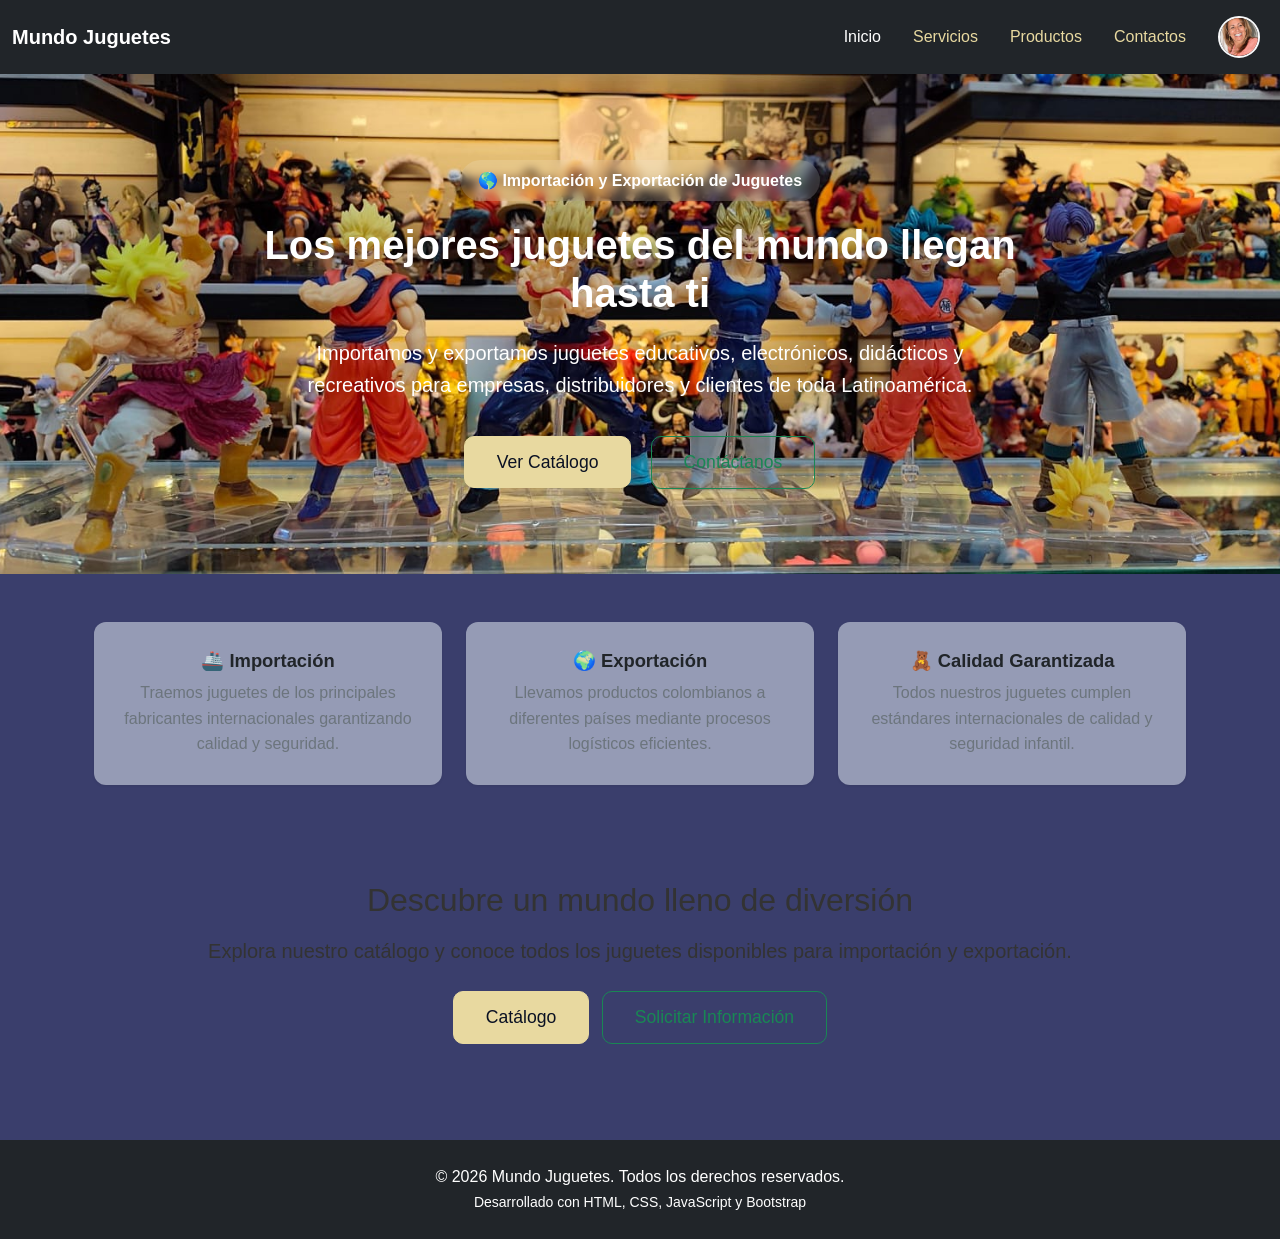
<file: index.html>
<!DOCTYPE html>
<html lang="es">
<head>
    <meta charset="UTF-8">
    <meta name="viewport" content="width=device-width, initial-scale=1.0">
    <title>Mundo Juguetes</title>

    <!-- Bootstrap CSS -->
    <link href="https://cdn.jsdelivr.net/npm/bootstrap@5.3.0/dist/css/bootstrap.min.css" rel="stylesheet">

    <!-- CSS -->
    <link rel="stylesheet" href="src/styles/style.css">
</head>

<body>
    

<!-- ================= NAVBAR ================= -->

<nav class="navbar navbar-expand-lg navbar-dark bg-dark sticky-top">

    <div class="container-fluid">

        <a class="navbar-brand" href="index.html">
            <strong>Mundo Juguetes</strong>
        </a>

        <button class="navbar-toggler"
                type="button"
                data-bs-toggle="collapse"
                data-bs-target="#navbarNav">

            <span class="navbar-toggler-icon"></span>

        </button>

        <div class="collapse navbar-collapse" id="navbarNav">

            <ul class="navbar-nav ms-auto align-items-center">

                <li class="nav-item">
                    <a class="nav-link active" href="index.html">
                        Inicio
                    </a>
                </li>

                <li class="nav-item">
                    <a class="nav-link" href="public/servicios.html">
                        Servicios
                    </a>
                </li>

                <li class="nav-item">
                    <a class="nav-link" href="public/productos.html">
                        Productos
                    </a>
                </li>

                <li class="nav-item">
                    <a class="nav-link" href="public/contactos.html">
                        Contactos
                    </a>
                </li>

                <!-- PERFIL -->

                <li class="nav-item dropdown ms-3">

                    <a class="nav-link dropdown-toggle d-flex align-items-center"
                       href="#"
                       id="perfilDropdown"
                       role="button"
                       data-bs-toggle="dropdown"
                       aria-expanded="false">

                        <img src="src/img/perfil.jpeg"
                             alt="Perfil"
                             class="rounded-circle border border-2 border-light"
                             width="42"
                             height="42">

                    </a>

                    <ul class="dropdown-menu dropdown-menu-end shadow p-0"
                        style="width:320px;border-radius:20px;overflow:hidden;">

                        <li class="text-center bg-light py-4">

                            <img src="src/img/perfil.jpeg"
                                 class="rounded-circle border border-3 border-primary"
                                 width="90"
                                 height="90">

                            <h5 class="mt-3 mb-1">
                                Magno
                            </h5>

                            <small class="text-muted">
                                magno@gmail.com
                            </small>

                            <div class="mt-3">

                                <button
                                    class="btn btn-outline-primary rounded-pill"
                                    data-bs-toggle="modal"
                                    data-bs-target="#perfilModal">

                                    Ver perfil

                                </button>

                            </div>

                        </li>

                        <li><hr class="dropdown-divider"></li>

                        <li>

                            <button
                                class="dropdown-item"
                                data-bs-toggle="modal"
                                data-bs-target="#perfilModal">

                                👤 Mi Perfil

                            </button>

                        </li>

                        <li>

                            <a class="dropdown-item"
                               href="public/productos.html">

                                🧸 Productos

                            </a>

                        </li>

                        <li>

                            <a class="dropdown-item"
                               href="public/contactos.html">

                                📩 Contacto

                            </a>

                        </li>

                        <li><hr class="dropdown-divider"></li>

                        <li>

                            <a class="dropdown-item text-danger"
                               href="#">

                                🚪 Cerrar sesión

                            </a>

                        </li>

                    </ul>

                </li>

            </ul>

        </div>

    </div>

</nav>
<!-- ================= HERO ================= -->

<main>

    <section class="hero-section">

        <div class="container hero-content">

            <span class="hero-badge">
                🌎 Importación y Exportación de Juguetes
            </span>

            <h1 class="hero-title">
                Los mejores juguetes del mundo llegan hasta ti
            </h1>

            <p class="hero-subtitle">
                Importamos y exportamos juguetes educativos,
                electrónicos, didácticos y recreativos para empresas,
                distribuidores y clientes de toda Latinoamérica.
            </p>

            <div class="hero-buttons">

                <a href="public/productos.html"
                   class="btn btn-primary btn-lg">

                    Ver Catálogo

                </a>

                <a href="public/contactos.html"
                   class="btn btn-outline-success btn-lg">

                    Contáctanos

                </a>

            </div>

        </div>

    </section>

    <!-- ================= CARACTERÍSTICAS ================= -->

    <section class="features-section">

        <div class="container">

            <div class="row g-4">

                <div class="col-md-4">

                    <div class="card h-100">

                        <div class="card-body">

                            <h5 class="card-title">
                                🚢 Importación
                            </h5>

                            <p class="card-text">
                                Traemos juguetes de los principales fabricantes
                                internacionales garantizando calidad y seguridad.
                            </p>

                        </div>

                    </div>

                </div>

                <div class="col-md-4">

                    <div class="card h-100">

                        <div class="card-body">

                            <h5 class="card-title">
                                🌍 Exportación
                            </h5>

                            <p class="card-text">
                                Llevamos productos colombianos a diferentes
                                países mediante procesos logísticos eficientes.
                            </p>

                        </div>

                    </div>

                </div>

                <div class="col-md-4">

                    <div class="card h-100">

                        <div class="card-body">

                            <h5 class="card-title">
                                🧸 Calidad Garantizada
                            </h5>

                            <p class="card-text">
                                Todos nuestros juguetes cumplen estándares
                                internacionales de calidad y seguridad infantil.
                            </p>

                        </div>

                    </div>

                </div>

            </div>

        </div>

    </section>

    <!-- ================= CTA ================= -->

    <section class="cta-section">

        <div class="container text-center">

            <h2>
                Descubre un mundo lleno de diversión
            </h2>

            <p class="lead">
                Explora nuestro catálogo y conoce todos los juguetes
                disponibles para importación y exportación.
            </p>

            <div class="mt-4">

                <a href="public/productos.html"
                   class="btn btn-primary btn-lg me-2">

                    Catálogo

                </a>

                <a href="public/contactos.html"
                   class="btn btn-outline-success btn-lg">

                    Solicitar Información

                </a>

            </div>

        </div>

    </section>

</main>
<!-- ================= FOOTER ================= -->

<footer class="bg-dark text-white text-center py-4 mt-5">

    <div class="container">

        <p class="mb-0">
            &copy; 2026 Mundo Juguetes. Todos los derechos reservados.
        </p>

        <small>
            Desarrollado con HTML, CSS, JavaScript y Bootstrap
        </small>

    </div>

</footer>

<!-- ================= MODAL MI PERFIL ================= -->

<div class="modal fade"
     id="perfilModal"
     tabindex="-1"
     aria-hidden="true">

    <div class="modal-dialog modal-dialog-centered">

        <div class="modal-content border-0 rounded-4 overflow-hidden shadow-lg">

            <!-- Encabezado -->

            <div class="modal-header text-center justify-content-center border-0"
                 style="background:#0A1123;">

                <h3 class="fw-bold text-warning m-0">
                    👤 Mi Perfil
                </h3>

                <button
                    type="button"
                    class="btn-close btn-close-white position-absolute end-0 me-3"
                    data-bs-dismiss="modal">
                </button>

            </div>

            <!-- Cuerpo -->

            <div class="modal-body text-center p-4"
                 style="background:#F8F9FA;">

                <img src="src/img/perfil.jpeg"
                     class="rounded-circle shadow mb-4"
                     alt="Perfil"
                     style="
                     width:160px;
                     height:160px;
                     object-fit:cover;
                     border:6px solid #E8D9A0;">

                <div class="card border-0 shadow-sm mb-3 rounded-4">

                    <div class="card-body text-start">

                        <h5 class="fw-bold text-dark">
                            👤 Usuario
                        </h5>

                        <p class="fs-5 mb-0">
                            Magno
                        </p>

                    </div>

                </div>

                <div class="card border-0 shadow-sm mb-3 rounded-4">

                    <div class="card-body text-start">

                        <h5 class="fw-bold text-dark">
                            📧 Correo
                        </h5>

                        <p class="fs-5 mb-0">
                            magno@gmail.com
                        </p>

                    </div>

                </div>

                <div class="card border-0 shadow-sm rounded-4">

                    <div class="card-body text-start">

                        <h5 class="fw-bold text-dark">
                            ❤️ Hobby
                        </h5>

                        <p class="mb-0">
                            Me gusta disfrutar y ser feliz con un corazón.
                        </p>

                    </div>

                </div>

            </div>

            <!-- Pie -->

            <div class="modal-footer justify-content-center border-0">

                <button
                    class="btn btn-primary px-5"
                    data-bs-dismiss="modal">

                    Cerrar

                </button>

            </div>

        </div>

    </div>

</div>

<!-- Bootstrap JS -->

<script src="https://cdn.jsdelivr.net/npm/bootstrap@5.3.0/dist/js/bootstrap.bundle.min.js"></script>

<!-- JS -->

<script src="src/scripts/script.js"></script>

</body>
</html>
</file>
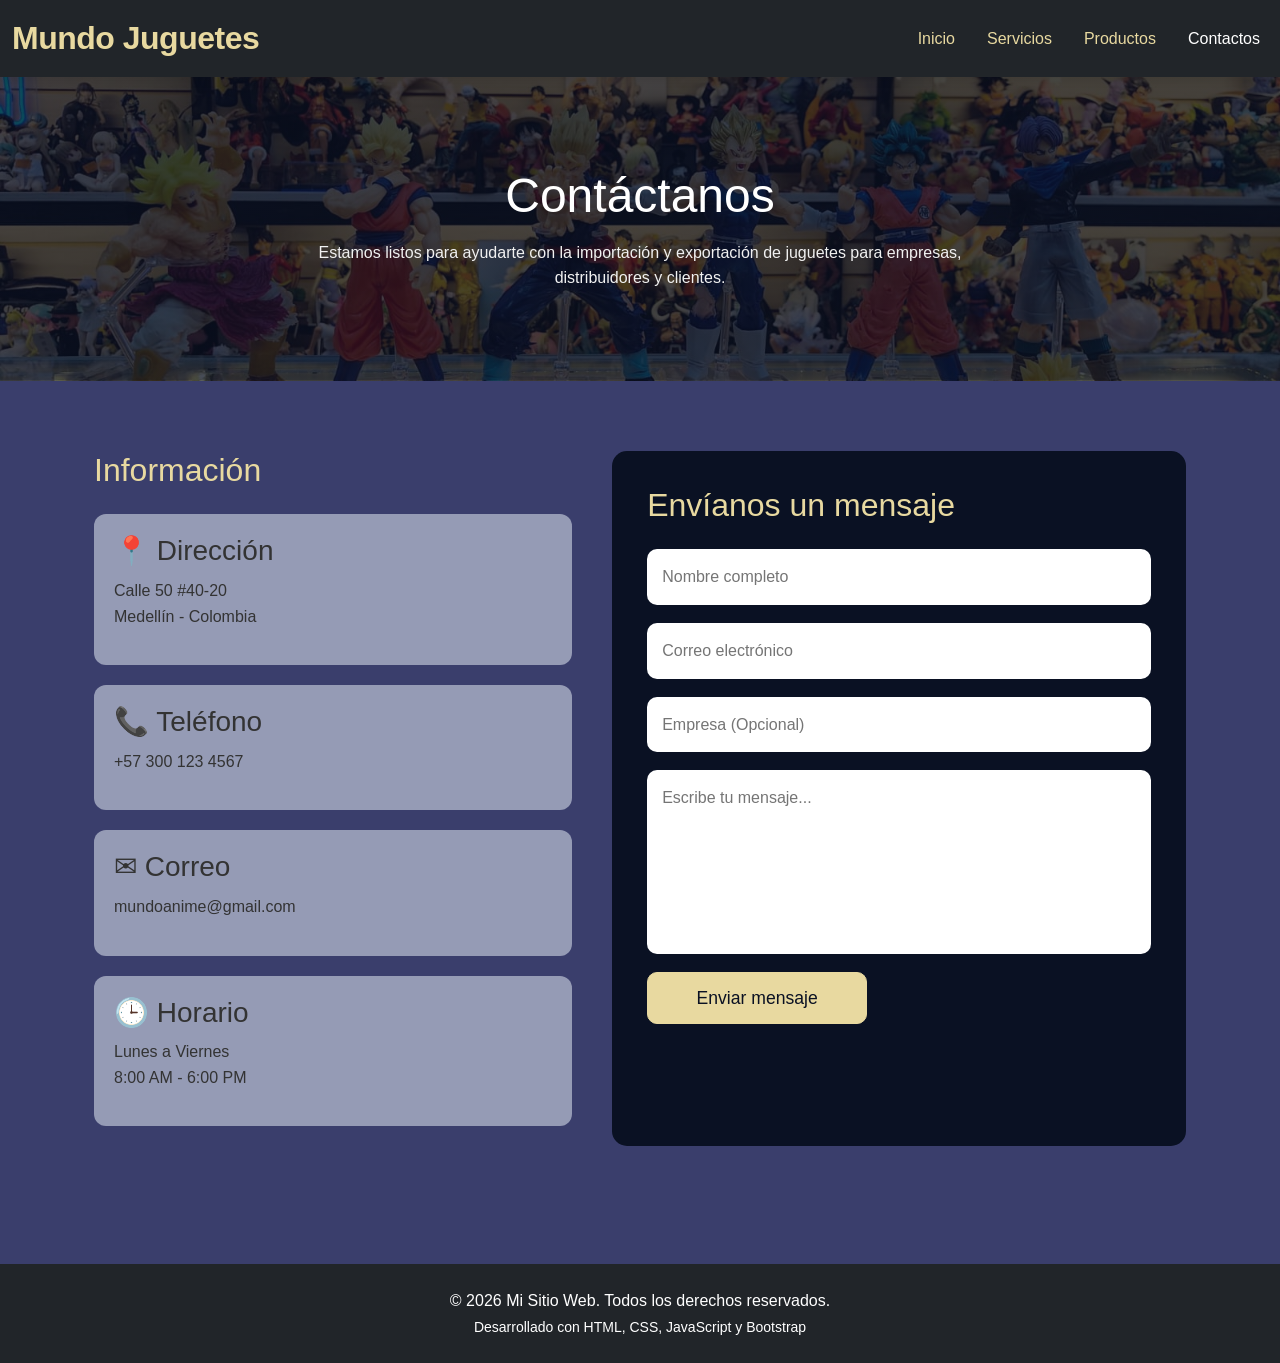
<file: public/contactos.html>
<!DOCTYPE html>
<html lang="es">
<head>
    <meta charset="UTF-8">
    <meta name="viewport" content="width=device-width, initial-scale=1.0">
    <title>Contactos - Mi Sitio Web</title>
    <!-- Bootstrap CSS -->
    <link href="https://cdn.jsdelivr.net/npm/bootstrap@5.3.0/dist/css/bootstrap.min.css" rel="stylesheet">
    <!-- Bootstrap Icons -->
    <link href="https://cdn.jsdelivr.net/npm/bootstrap-icons@1.11.0/font/bootstrap-icons.css" rel="stylesheet">
    <!-- Custom CSS -->
    <link rel="stylesheet" href="../src/styles/style.css">
</head>
<body>
    <nav class="navbar navbar-expand-lg navbar-dark bg-dark sticky-top">
        <div class="container-fluid">
            <a class="navbar-brand nav-brand" href="../index.html">Mundo Juguetes</a>

            <button class="navbar-toggler" type="button" data-bs-toggle="collapse" data-bs-target="#navbarNav">
                <span class="navbar-toggler-icon"></span>
            </button>

            <div class="collapse navbar-collapse" id="navbarNav">
                <ul class="navbar-nav ms-auto">
                    <li class="nav-item">
                        <a class="nav-link" href="../index.html">Inicio</a>
                    </li>
                    <li class="nav-item">
                        <a class="nav-link" href="servicios.html">Servicios</a>
                    </li>
                    <li class="nav-item">
                        <a class="nav-link" href="productos.html">Productos</a>
                    </li>
                    <li class="nav-item">
                        <a class="nav-link active" href="contactos.html">Contactos</a>
                    </li>
                </ul>
            </div>
        </div>
    </nav>

<main>

<section class="contacto-hero">

    <div class="container">

        <h1>Contáctanos</h1>

        <p>
            Estamos listos para ayudarte con la importación y exportación
            de juguetes para empresas, distribuidores y clientes.
        </p>

    </div>

</section>

<section class="contacto-section">

    <div class="container contacto-grid">

        <div class="info-contacto">

            <h2>Información</h2>

            <div class="info-card">

                <h3>📍 Dirección</h3>

                <p>
                    Calle 50 #40-20<br>
                    Medellín - Colombia
                </p>

            </div>

            <div class="info-card">

                <h3>📞 Teléfono</h3>

                <p>+57 300 123 4567</p>

            </div>

            <div class="info-card">

                <h3>✉ Correo</h3>

                <p>mundoanime@gmail.com</p>

            </div>

            <div class="info-card">

                <h3>🕒 Horario</h3>

                <p>

                    Lunes a Viernes<br>

                    8:00 AM - 6:00 PM

                </p>

            </div>

        </div>

        <div class="formulario-contacto">

            <h2>Envíanos un mensaje</h2>

            <form>

                <input
                    type="text"
                    placeholder="Nombre completo"
                    required
                >

                <input
                    type="email"
                    placeholder="Correo electrónico"
                    required
                >

                <input
                    type="text"
                    placeholder="Empresa (Opcional)"
                >

                <textarea
                    rows="6"
                    placeholder="Escribe tu mensaje..."
                    required
                ></textarea>

                <button class="btn btn-primary btn-lg">

                    Enviar mensaje

                </button>

            </form>

        </div>

    </div>

</section>

</main>

    <footer class="bg-dark text-white text-center py-4 mt-5">
        <div class="container">
            <p class="mb-0">&copy; 2026 Mi Sitio Web. Todos los derechos reservados.</p>
            <small>Desarrollado con HTML, CSS, JavaScript y Bootstrap</small>
        </div>
    </footer>

    <!-- Bootstrap JS -->
    <script src="https://cdn.jsdelivr.net/npm/bootstrap@5.3.0/dist/js/bootstrap.bundle.min.js"></script>
    <!-- Custom JS -->
    <script src="../src/scripts/script.js"></script>

    <script>
        const form = document.getElementById('contactForm');
        form.addEventListener('submit', function (e) {
            e.preventDefault();
            if (!form.checkValidity()) {
                e.stopPropagation();
                form.classList.add('was-validated');
                return;
            }
            form.reset();
            form.classList.remove('was-validated');
            document.getElementById('successAlert').classList.remove('d-none');
        });
    </script>
</body>
</html>
</file>
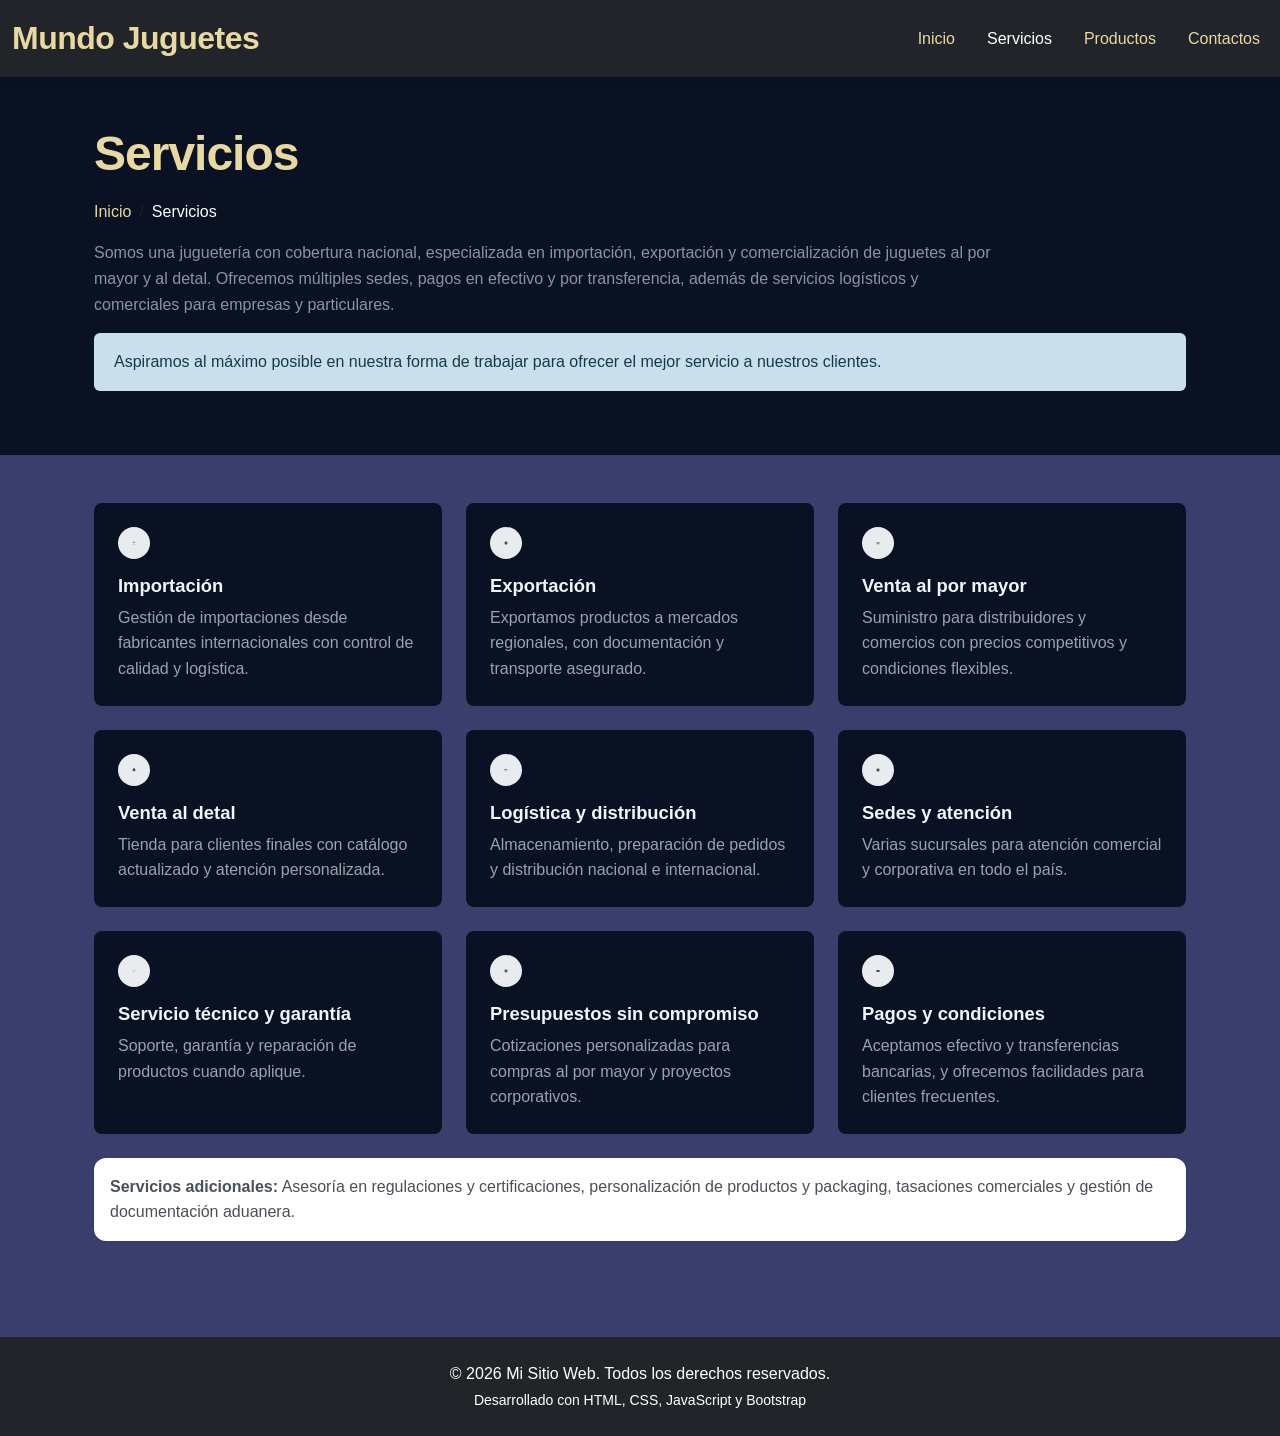
<file: public/servicios.html>
<!DOCTYPE html>
<html lang="es">
<head>
    <meta charset="UTF-8">
    <meta name="viewport" content="width=device-width, initial-scale=1.0">
    <title>Servicios - Mi Sitio Web</title>

    <!-- Bootstrap CSS -->
    <link href="https://cdn.jsdelivr.net/npm/bootstrap@5.3.0/dist/css/bootstrap.min.css" rel="stylesheet">

    <!-- Estilos personalizados -->
    <link rel="stylesheet" href="../src/styles/style.css">
</head>

<body>

    <!-- Navegación -->
    <nav class="navbar navbar-expand-lg navbar-dark bg-dark sticky-top">
        <div class="container-fluid">
            <a class="navbar-brand nav-brand" href="../index.html">Mundo Juguetes</a>

            <button class="navbar-toggler" type="button" data-bs-toggle="collapse" data-bs-target="#navbarNav">
                <span class="navbar-toggler-icon"></span>
            </button>

            <div class="collapse navbar-collapse" id="navbarNav">
                <ul class="navbar-nav ms-auto">
                    <li class="nav-item">
                        <a class="nav-link" href="../index.html">Inicio</a>
                    </li>
                    <li class="nav-item">
                        <a class="nav-link active" href="servicios.html">Servicios</a>
                    </li>
                    <li class="nav-item">
                        <a class="nav-link" href="productos.html">Productos</a>
                    </li>
                    <li class="nav-item">
                        <a class="nav-link" href="contactos.html">Contactos</a>
                    </li>
                </ul>
            </div>
        </div>
    </nav>

    <!-- Contenido Principal -->

    <!-- Encabezado oscuro similar a la imagen -->
    <section class="hero-servicios py-5">
        <div class="container">
            <div class="row mb-3">
                <div class="col-12 text-white">
                    <h1 class="titulo-animado">Servicios</h1>
                    <nav aria-label="breadcrumb" class="mt-2">
                        <ol class="breadcrumb" style="background:transparent;padding:0;">
                            <li class="breadcrumb-item"><a href="../index.html" style="color:var(--primary-color);">Inicio</a></li>
                            <li class="breadcrumb-item active text-white" aria-current="page">Servicios</li>
                        </ol>
                    </nav>
                    <p class="subtitulo-animado" style="max-width:900px;">Somos una juguetería con cobertura nacional, especializada en importación, exportación y comercialización de juguetes al por mayor y al detal. Ofrecemos múltiples sedes, pagos en efectivo y por transferencia, además de servicios logísticos y comerciales para empresas y particulares.</p>
                    <div class="info-box mt-3">Aspiramos al máximo posible en nuestra forma de trabajar para ofrecer el mejor servicio a nuestros clientes.</div>
                </div>
            </div>
        </div>
    </section>

    <!-- Área clara con tarjetas de servicios -->
    <section class="services-grid py-5">
        <div class="container">
            <div class="row gy-4">
                <div class="col-md-4">
                    <div class="card servicio-card p-4 h-100">
                        <div class="icono" aria-hidden="true">
                            <svg viewBox="0 0 24 24" xmlns="http://www.w3.org/2000/svg">
                                <path d="M2 16s2 2 6 2 6-2 6-2 4 2 6 2v2H2v-2z" fill="currentColor" />
                                <path d="M6 10l6-4 6 4v2H6v-2z" fill="currentColor" />
                                <rect x="11" y="3" width="2" height="5" fill="currentColor" />
                            </svg>
                        </div>
                        <h5 class="card-title">Importación</h5>
                        <p class="card-text">Gestión de importaciones desde fabricantes internacionales con control de calidad y logística.</p>
                    </div>
                </div>

                <div class="col-md-4">
                    <div class="card servicio-card p-4 h-100">
                        <div class="icono" aria-hidden="true">
                            <svg viewBox="0 0 24 24" xmlns="http://www.w3.org/2000/svg">
                                <circle cx="12" cy="12" r="9" fill="currentColor" />
                                <path d="M2 12h20" stroke="currentColor" stroke-width="1" stroke-linecap="round" />
                                <path d="M12 2v20" stroke="currentColor" stroke-width="1" stroke-linecap="round" />
                                <path d="M5 5c3 3 11 3 14 0" stroke="currentColor" stroke-width="0.8" stroke-linecap="round" />
                                <path d="M5 19c3-3 11-3 14 0" stroke="currentColor" stroke-width="0.8" stroke-linecap="round" />
                            </svg>
                        </div>
                        <h5 class="card-title">Exportación</h5>
                        <p class="card-text">Exportamos productos a mercados regionales, con documentación y transporte asegurado.</p>
                    </div>
                </div>

                <div class="col-md-4">
                    <div class="card servicio-card p-4 h-100">
                        <div class="icono" aria-hidden="true">
                            <svg viewBox="0 0 24 24" xmlns="http://www.w3.org/2000/svg">
                                <rect x="3" y="7" width="7" height="6" rx="1" fill="currentColor" />
                                <rect x="14" y="7" width="7" height="6" rx="1" fill="currentColor" />
                                <rect x="3" y="15" width="18" height="4" rx="1" fill="currentColor" />
                            </svg>
                        </div>
                        <h5 class="card-title">Venta al por mayor</h5>
                        <p class="card-text">Suministro para distribuidores y comercios con precios competitivos y condiciones flexibles.</p>
                    </div>
                </div>

                <div class="col-md-4">
                    <div class="card servicio-card p-4 h-100">
                        <div class="icono" aria-hidden="true">
                            <svg viewBox="0 0 24 24" xmlns="http://www.w3.org/2000/svg">
                                <path d="M6 2h12l2 6v10a1 1 0 0 1-1 1H5a1 1 0 0 1-1-1V8l2-6z" fill="currentColor" />
                                <rect x="8" y="9" width="8" height="2" rx="0.5" fill="rgba(0,0,0,0.12)" />
                            </svg>
                        </div>
                        <h5 class="card-title">Venta al detal</h5>
                        <p class="card-text">Tienda para clientes finales con catálogo actualizado y atención personalizada.</p>
                    </div>
                </div>

                <div class="col-md-4">
                    <div class="card servicio-card p-4 h-100">
                        <div class="icono" aria-hidden="true">
                            <svg viewBox="0 0 24 24" xmlns="http://www.w3.org/2000/svg">
                                <rect x="2" y="8" width="14" height="6" rx="1" fill="currentColor" />
                                <rect x="17" y="9" width="5" height="4" rx="1" fill="currentColor" />
                                <circle cx="7" cy="18" r="1.6" fill="currentColor" />
                                <circle cx="18" cy="18" r="1.6" fill="currentColor" />
                            </svg>
                        </div>
                        <h5 class="card-title">Logística y distribución</h5>
                        <p class="card-text">Almacenamiento, preparación de pedidos y distribución nacional e internacional.</p>
                    </div>
                </div>

                <div class="col-md-4">
                    <div class="card servicio-card p-4 h-100">
                        <div class="icono" aria-hidden="true">
                            <svg viewBox="0 0 24 24" xmlns="http://www.w3.org/2000/svg">
                                <rect x="3" y="3" width="18" height="18" rx="1" fill="currentColor" />
                                <rect x="7" y="7" width="3" height="3" fill="rgba(0,0,0,0.12)" />
                                <rect x="14" y="7" width="3" height="3" fill="rgba(0,0,0,0.12)" />
                                <rect x="7" y="14" width="3" height="3" fill="rgba(0,0,0,0.12)" />
                            </svg>
                        </div>
                        <h5 class="card-title">Sedes y atención</h5>
                        <p class="card-text">Varias sucursales para atención comercial y corporativa en todo el país.</p>
                    </div>
                </div>

                <div class="col-md-4">
                    <div class="card servicio-card p-4 h-100">
                        <div class="icono" aria-hidden="true">
                            <svg viewBox="0 0 24 24" xmlns="http://www.w3.org/2000/svg">
                                <path d="M21 3l-6 6" stroke="currentColor" stroke-width="2" stroke-linecap="round" stroke-linejoin="round" />
                                <path d="M3 21l6-6" stroke="currentColor" stroke-width="2" stroke-linecap="round" stroke-linejoin="round" />
                                <path d="M14 7l3-3" stroke="currentColor" stroke-width="2" stroke-linecap="round" stroke-linejoin="round" />
                            </svg>
                        </div>
                        <h5 class="card-title">Servicio técnico y garantía</h5>
                        <p class="card-text">Soporte, garantía y reparación de productos cuando aplique.</p>
                    </div>
                </div>

                <div class="col-md-4">
                    <div class="card servicio-card p-4 h-100">
                        <div class="icono" aria-hidden="true">
                            <svg viewBox="0 0 24 24" xmlns="http://www.w3.org/2000/svg">
                                <rect x="3" y="3" width="18" height="14" rx="1" fill="currentColor" />
                                <rect x="3" y="17" width="18" height="4" rx="1" fill="currentColor" />
                                <rect x="5" y="6" width="6" height="2" fill="rgba(0,0,0,0.12)" />
                            </svg>
                        </div>
                        <h5 class="card-title">Presupuestos sin compromiso</h5>
                        <p class="card-text">Cotizaciones personalizadas para compras al por mayor y proyectos corporativos.</p>
                    </div>
                </div>

                <div class="col-md-4">
                    <div class="card servicio-card p-4 h-100">
                        <div class="icono" aria-hidden="true">
                            <svg width="48" height="48" viewBox="0 0 24 24" fill="none" xmlns="http://www.w3.org/2000/svg">
                                <rect x="2" y="6" width="20" height="12" rx="1" fill="currentColor" />
                                <rect x="3" y="9" width="6" height="2" fill="currentColor" />
                            </svg>
                        </div>
                        <h5 class="card-title">Pagos y condiciones</h5>
                        <p class="card-text">Aceptamos efectivo y transferencias bancarias, y ofrecemos facilidades para clientes frecuentes.</p>
                    </div>
                </div>

                <div class="col-12 mt-4">
                    <div class="p-3 additional-box">
                        <strong>Servicios adicionales:</strong> Asesoría en regulaciones y certificaciones, personalización de productos y packaging, tasaciones comerciales y gestión de documentación aduanera.
                    </div>
                </div>

            </div>
        </div>
    </section>

    <!-- Footer -->
    <footer class="bg-dark text-white text-center py-4 mt-5">
        <div class="container">
            <p class="mb-0">&copy; 2026 Mi Sitio Web. Todos los derechos reservados.</p>
            <small>Desarrollado con HTML, CSS, JavaScript y Bootstrap</small>
        </div>
    </footer>

    <!-- Bootstrap JS -->
    <script src="https://cdn.jsdelivr.net/npm/bootstrap@5.3.0/dist/js/bootstrap.bundle.min.js"></script>

</body>
</html>
</file>
<file: src/styles/style.css>
/* =========================================================
   1. VARIABLES
========================================================= */
:root {
    --primary-color: #E8D9A0;
    --primary-color-dark: #d8c583;
    --secondary-color: #6c757d;
    --success-color: #198754;
    --dark-bg: #0A1123;
    --card-bg: #161b22;
    --body-bg: #3A3E6C;
    --feature-card-bg: #959BB5;
    --cta-text-color: #DCDCF0;
    --light-bg: #f8f9fa;
    --text-light: #f0f6fc;
    --text-muted: #8b949e;
    --border-radius: 12px;
    --transition: all 0.3s cubic-bezier(0.4, 0, 0.2, 1);
    --max-width: 1140px;
}

/* =========================================================
   2. RESET Y BASE
========================================================= */
* {
    box-sizing: border-box;
}

body {
    margin: 0;
    font-family: 'Inter', -apple-system, BlinkMacSystemFont, 'Segoe UI', Roboto, sans-serif;
    line-height: 1.6;
    color: #333;
    background-color: var(--body-bg);
    overflow-x: hidden;
}

h1, h2, h3, h4, h5 {
    margin: 0 0 1rem;
}

p {
    margin: 0 0 1rem;
}

a {
    text-decoration: none;
    color: inherit;
}

/* =========================================================
   3. LAYOUT (contenedor + grid)
========================================================= */
.container {
    width: 100%;
    max-width: var(--max-width);
    margin: 0 auto;
    padding: 0 1.5rem;
}

.grid {
    display: grid;
    gap: 1.5rem;
}

.grid-3 {
    grid-template-columns: repeat(3, 1fr);
}

/* =========================================================
   4. BOTONES
========================================================= */
.btn {
    display: inline-block;
    font-weight: 500;
    text-align: center;
    vertical-align: middle;
    cursor: pointer;
    border: 1px solid transparent;
    border-radius: 8px;
    padding: 0.5rem 1.2rem;
    font-size: 1rem;
    transition: var(--transition);
}

.btn-lg {
    padding: 0.75rem 2rem;
    font-size: 1.1rem;
    border-radius: 10px;
}

.btn-primary {
    background-color: var(--primary-color);
    border-color: var(--primary-color);
    color: var(--dark-bg);
}

.btn-primary:hover {
    background-color: var(--primary-color-dark);
    border-color: var(--primary-color-dark);
    transform: translateY(-2px);
}

.btn-outline-success {
    background-color: transparent;
    border-color: var(--success-color);
    color: var(--success-color);
}

.btn-outline-success:hover {
    background-color: var(--success-color);
    color: #fff;
    transform: translateY(-2px);
}

/* =========================================================
   5. TARJETAS (cards)
========================================================= */
.card {
    height: 100%;
    background: #fff;
    border: none;
    border-radius: var(--border-radius);
    box-shadow: 0 1px 3px rgba(0, 0, 0, 0.08);
    transition: var(--transition);
}

.card:hover {
    transform: translateY(-8px);
    box-shadow: 0 15px 35px rgba(0, 0, 0, 0.1);
}

.card-body {
    padding: 1.75rem;
    text-align: center;
}

.card-title {
    font-size: 1.15rem;
    font-weight: 600;
}

.card-text {
    color: var(--secondary-color);
    margin-bottom: 0;
}

/* =========================================================
   6. NAVEGACIÓN
========================================================= */
.site-header {
    position: sticky;
    top: 0;
    z-index: 1000;
}

.navbar {
    background-color: var(--dark-bg);
    box-shadow: 0 2px 10px rgba(0, 0, 0, 0.1);
    backdrop-filter: blur(10px);
    -webkit-backdrop-filter: blur(10px);
}

.nav-container {
    max-width: var(--max-width);
    margin: 0 auto;
    padding: 0.75rem 1.5rem;
    display: flex;
    align-items: right;
    justify-content: flex-start;
    flex-wrap: wrap;
}

.nav-brand {
    color: var(--primary-color);
    font-size: 1.5rem;
    font-weight: 700;
    letter-spacing: -0.5px;
}

.nav-menu {
    list-style: none;
    display: flex;
    margin: 0;
    padding: 0;
    margin-left: auto;
}

.nav-item {
    margin-left: 1rem;
}

.nav-link {
    color: var(--primary-color);
    font-weight: 500;
    padding: 0.5rem 0;
    display: inline-block;
    transition: var(--transition);
}

.nav-link:hover,
.nav-link.active {
    color: var(--text-light);
}

/* Toggle de menú móvil (checkbox oculto + etiqueta hamburguesa) */
.nav-toggle {
    display: none;
}

.nav-toggle-label {
    display: none;
    flex-direction: column;
    justify-content: space-between;
    width: 26px;
    height: 20px;
    cursor: pointer;
}

.nav-toggle-label span,
.nav-toggle-label::before,
.nav-toggle-label::after {
    content: '';
    display: block;
    height: 2px;
    width: 100%;
    background-color: var(--primary-color);
    border-radius: 2px;
}

/* =========================================================
   7. SECCIÓN HERO
========================================================= */
.hero-section {
    background-image: url('/src/img/image.png');
    background-size: cover;
    background-position: center;
    min-height: 500px;
    display: flex;
    align-items: center;
    position: relative;
    overflow: hidden;
}

.hero-section::before {
    content: '';
    position: absolute;
    inset: 0;
    background: url('https://www.transparenttextures.com/patterns/cubes.png');
    opacity: 0.1;
}

.hero-content {
    position: relative;
    text-align: center;
    color: #fff;
}

.hero-title {
    font-size: 2.5rem;
    font-weight: 700;
    animation: slideDown 0.8s ease-out forwards;
}

.hero-subtitle {
    font-size: 1.25rem;
    font-weight: 300;
    animation: slideUp 0.8s ease-out 0.2s forwards;
    opacity: 0;
}

.hero-content .btn {
    animation: slideUp 0.8s ease-out 0.4s forwards;
    opacity: 0;
}

/* =========================================================
   8. SECCIÓN CARACTERÍSTICAS
========================================================= */
.features-section {
    background-color: var(--body-bg);
    padding: 3rem 0;
}

.features-section .card {
    background: var(--feature-card-bg);
}

/* =========================================================
   9. SECCIÓN CTA
========================================================= */
.cta-section {
    background-color: var(--body-bg);
    padding: 3rem 0;
}

.cta-content {
    text-align: center;
    color: var(--cta-text-color);
}

.cta-content .lead {
    font-size: 1.2rem;
}

.cta-buttons {
    display: flex;
    justify-content: center;
    gap: 1rem;
    flex-wrap: wrap;
}

/* =========================================================
   10. PIE DE PÁGINA
========================================================= */
.site-footer {
    background-color: var(--dark-bg);
    color: var(--text-light);
    text-align: center;
    padding: 1.5rem 0;
    margin-top: 3rem;
}

.footer-copy {
    margin-bottom: 0.25rem;
    color: var(--primary-color);
}

.site-footer small {
    color: var(--primary-color);
}

/* =========================================================
   11. OTRAS PÁGINAS (servicios, etc.)
========================================================= */
/* Sección de servicios: encabezado oscuro y área clara de tarjetas */
.servicios-section { }

.titulo-animado {
    font-size: 3rem;
    font-weight: 800;
    letter-spacing: -1px;
    animation: slideDown 0.8s ease-out;
}

.subtitulo-animado {
    color: var(--text-muted);
    animation: slideUp 1s ease-out;
}

/* Encabezado oscuro para servicios */
.hero-servicios {
    background: var(--dark-bg);
    padding: 3.5rem 0;
}
.hero-servicios .titulo-animado {
    color: var(--primary-color);
}

/* Ajustes para la marca en la navbar */
.nav-brand {
    color: var(--primary-color);
    font-size: 2rem;
    font-weight: 800;
    letter-spacing: -0.5px;
}
.hero-servicios .subtitulo-animado {
    color: var(--text-muted);
}

/* Caja informativa clara-azulada dentro del encabezado */
.info-box {
    background: rgba(211,235,247,0.95);
    color: #15394a;
    padding: 1rem 1.25rem;
    border-radius: 6px;
    margin-top: 1rem;
}

/* Sección de tarjetas sobre fondo claro, como en la imagen */
.services-grid {
    background: var(--body-bg); /* mismo color que el index */
    padding: 3rem 0 4rem 0;
}

.services-grid .servicio-card {
    background: transparent;
    border: none;
    text-align: left;
    padding-left: 0;
    border-radius: 8px;
    transition: none; /* quitar animaciones */
    box-shadow: none;
}

.services-grid .card-title {
    color: #2b3e49;
    font-weight: 700;
}

.services-grid .card-text {
    color: #6c757d;
}

.services-grid .servicio-card:hover {
    transform: none; /* sin movimiento al hacer hover */
    box-shadow: none;
}

/* Ajustes finales: fondo oscuro para cada tarjeta e iconos dorados */
.services-grid .servicio-card {
    background: rgb(10,17,35); /* #0A1123 */
    padding: 1.25rem;
}

.services-grid .servicio-card .card-title {
    color: var(--text-light);
}

.services-grid .servicio-card .card-text {
    color: #9aa3ad;
}

.services-grid .servicio-card .icono svg {
    margin-bottom: 1rem;
    display: inline-flex;
    align-items: center;
    justify-content: center;
    width: 64px;
    height: 64px;
    border-radius: 50%; /* círculo */
    background: var(--primary-color); /* fondo del círculo */
    padding: 0;
}

.services-grid .servicio-card .icono svg {
    display: block;
    width: 32px;
    height: 32px;
    color: #000000; /* iconos en negro */
    fill: currentColor;
    transition: none; /* sin animación en icono */
    background: #e9ecef;
    color: #495057;
    padding: 14px;
    border-radius: 50%;
    display: inline-flex;
    align-items: center;
    justify-content: center;
}

.services-grid .servicio-card .icono:hover {
    transform: none;
}

.additional-box {
    background: #ffffff;
    color: #495057;
    border-radius: 12px;
    padding: 1rem 1.25rem;
    box-shadow: 0 1px 3px rgba(16,24,40,0.08);
}

/* =========================================================
   12. ANIMACIONES
========================================================= */
@keyframes slideDown {
    from { opacity: 0; transform: translateY(-40px); }
    to   { opacity: 1; transform: translateY(0); }
}

@keyframes slideUp {
    from { opacity: 0; transform: translateY(40px); }
    to   { opacity: 1; transform: translateY(0); }
}

@keyframes reveal {
    to { opacity: 1; transform: translateY(0); }
}

@keyframes fadeIn {
    from { opacity: 0; }
    to   { opacity: 1; }
}

/* =========================================================
   13. RESPONSIVE
========================================================= */
@media (max-width: 768px) {
    .nav-toggle-label {
        display: flex;
    }

    .nav-menu {
        display: none;
        flex-direction: column;
        width: 100%;
        margin-top: 1rem;
    }

    .nav-toggle:checked ~ .nav-menu {
        display: flex;
    }

    .nav-item {
        margin-left: 0;
    }

    .nav-link {
        padding: 0.75rem 0;
        border-bottom: 1px solid rgba(255, 255, 255, 0.1);
    }

    .grid-3 {
        grid-template-columns: 1fr;
    }

    .hero-section {
        min-height: 400px;
    }

    .hero-title {
        font-size: 2rem;
    }

    .titulo-animado {
        font-size: 2.5rem;
    }

    .cta-buttons {
        flex-direction: column;
        align-items: center;
    }
}
.hero-badge{
    display:inline-block;
    background:rgba(255,255,255,.15);
    color:white;
    padding:8px 18px;
    border-radius:30px;
    margin-bottom:20px;
    font-weight:600;
    backdrop-filter:blur(5px);
}

.hero-buttons{
    display:flex;
    justify-content:center;
    gap:20px;
    margin-top:35px;
    flex-wrap:wrap;
}

.hero-title{
    max-width:850px;
    margin:auto;
    margin-bottom:20px;
    line-height:1.2;
}

.hero-subtitle{
    max-width:700px;
    margin:auto;
    margin-bottom:30px;
}

/*==============================
CONTACTOS
===============================*/
.navbar-contact{
    background-color: var(--dark-bg);
    box-shadow: 0 2px 10px rgba(0, 0, 0, 0.1);
    backdrop-filter: blur(10px);
    -webkit-backdrop-filter: blur(10px);
}

.nav-contact{
    display: flex;
    justify-content: space-between;
}

.nav_div{
    display: flex;
    align-items: center;
}

.contacto-hero{

    padding:90px 20px;

    text-align:center;

    color:white;

    background:linear-gradient(rgba(10,17,35,.75),rgba(10,17,35,.75)),
    url("../img/image.png");

    background-size:cover;

    background-position:center;

}

.contacto-hero h1{

    font-size:3rem;

    margin-bottom:15px;

}

.contacto-hero p{

    max-width:700px;

    margin:auto;

    color:#f1f1f1;

}

.contacto-section{

    padding:70px 0;

}

.contacto-grid{

    display:grid;

    grid-template-columns:1fr 1.2fr;

    gap:40px;

}

.info-contacto h2,
.formulario-contacto h2{

    color:var(--primary-color);

    margin-bottom:25px;

}

.info-card{

    background:var(--feature-card-bg);

    padding:20px;

    border-radius:12px;

    margin-bottom:20px;

    transition:.3s;

}

.info-card:hover{

    transform:translateY(-5px);

}

.info-card h3{

    margin-bottom:10px;

}

.formulario-contacto{

    background:var(--dark-bg);

    padding:35px;

    border-radius:15px;

}

.formulario-contacto form{

    display:flex;

    flex-direction:column;

    gap:18px;

}

.formulario-contacto input,
.formulario-contacto textarea{

    padding:15px;

    border:none;

    border-radius:10px;

    font-size:16px;

    outline:none;

}

.formulario-contacto textarea{

    resize:none;

}

.formulario-contacto button{

    width:220px;

}

@media(max-width:768px){

.contacto-grid{

grid-template-columns:1fr;

}

.formulario-contacto button{

width:100%;

}

.contacto-hero h1{

font-size:2.2rem;

}

}
/*Magno*/
/* Perfil estilo Google */

.navbar .dropdown-toggle::after{
    display:none;
}

.navbar img{
    object-fit:cover;
    cursor:pointer;
    transition:0.3s;
}

.navbar img:hover{
    transform:scale(1.08);
}

.dropdown-menu{
    animation:aparecer .25s ease;
}

@keyframes aparecer{
    from{
        opacity:0;
        transform:translateY(-10px);
    }
    to{
        opacity:1;
        transform:translateY(0);
    }
}
</file>
